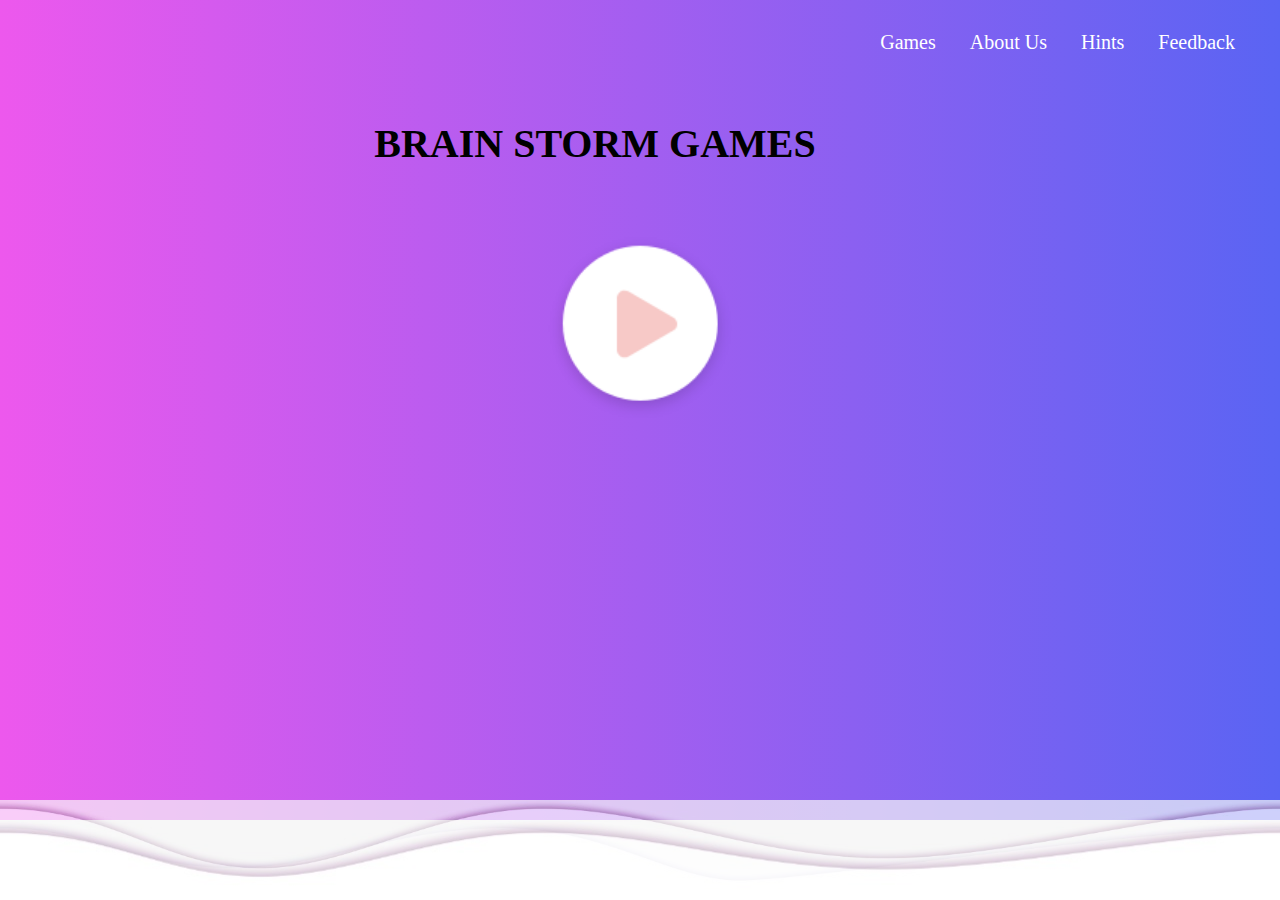
<file: Project/index.html>
<!DOCTYPE html>
<html lang="en">

<head>
    <meta charset="UTF-8">
    <meta http-equiv="X-UA-Compatible" content="IE=edge">
    <meta name="viewport" content="width=device-width, initial-scale=1.0">
    <style>
        .container1 {
            height: 200px;
            position: relative;
        }
        
        .center {
            margin: 0;
            position: absolute;
            top: 50%;
            left: 50%;
            -ms-transform: translate(-50%, -50%);
            transform: translate(-50%, -50%);
        }
    </style>
    <link rel="stylesheet" href="home.css">
    <title>Brain storm games</title>
</head>

<body>
    <!--<img src="new1 (2).jpg">-->
    <div class="container">
        <ul>
            <li><a href="games(homepage).html" id="a1">Games</a></li>
            <li><a href="about(homepage).html" id="a1">About Us</a></li>
            <li><a href="hints(homepage).html" id="a1">Hints</a></li>
            <li><a href="feedback(homepage).html" id="a1">Feedback</a></li>
        </ul>
        <div class="mid-text">
            <br>
            <br>
            <br>
            <br>
         <h1 style="font-weight:bold" id="f1">BRAIN STORM GAMES</h1>
            <br>
            <br>
            <div class="container1">
                <div class="center">
                    <a href="login.html"><img src="play.png" id="img"></a>
                    
                   <!--<a href="login.html"><button id="b">Get started</button></a>-->
                </div>
            </div>

        </div>

        <div class="line line-1">
            <div class="wave wave1" style="background-image:url( 1.jpeg)"></div>
        </div>
        <div class="line line-2">
            <div class="wave wave2" style="background-image:url(2.jpeg)"></div>
        </div>
        <div class="line line-3">
            <div class="wave wave3" style="background-image:url(3.jpeg)"></div>
        </div>
    </div>

</body>

</html>
</file>
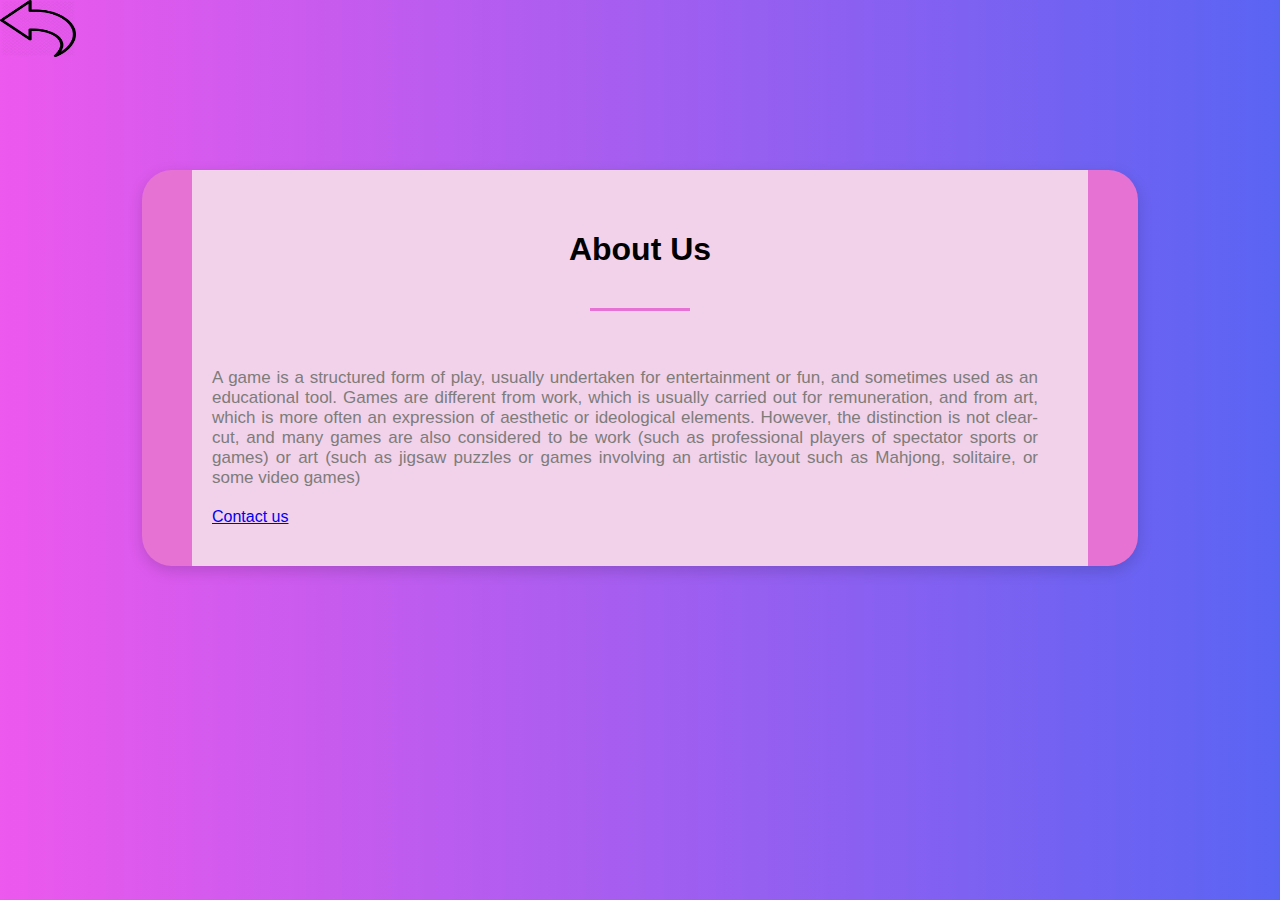
<file: Project/about(homepage).html>
<!DOCTYPE html>
<html lang="en" dir="ltr">
  <head>
    <meta charset="utf-8">
    <title></title>
    <link rel="stylesheet" href="about(homepage).css">
    <meta name="viewport" content="width=device-width, initial-sclae=1.0">
 
 
  </head>
  <body>
      <div class="about-section">
        <div class="inner-width">
          <h1>About Us</h1>
          <div class="border"></div>
          <div class="about-section-row">
            <div class="about-section-col">
                <div class="about">
                 <p>
                    A game is a structured form of play, usually undertaken for entertainment or fun, and sometimes used as an educational tool.
                    
                     Games are different from work, which is usually carried out for remuneration, and from art, which is more often an expression of aesthetic or ideological elements. 
                     
                     However, the distinction is not clear-cut, and many games are also considered to be work (such as professional players of spectator sports or games) or art (such as jigsaw puzzles or games involving an artistic layout such as Mahjong, solitaire, or some video games)
               </p> </div>
               <a href="#">Contact us</a>
            </div>
          </div>
        </div>
      </div>
      <a href="index.html"><img src="b8.jpg" id="img" style="text-align:center"></a>
  </body>
</html>
</file>
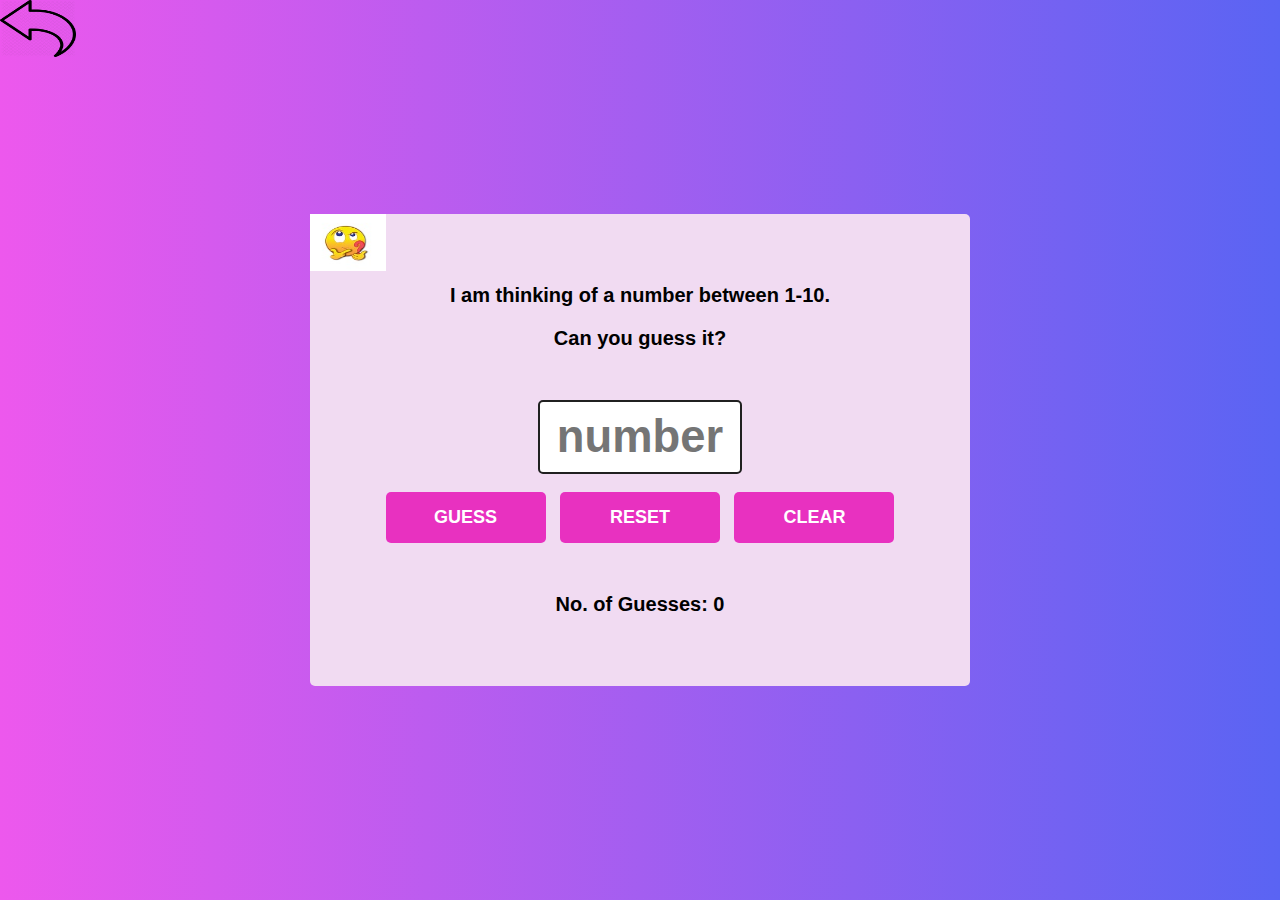
<file: Project/easy.html>
<!DOCTYPE html>
<html lang="en">
<head>
    <meta charset="UTF-8">
    <meta http-equiv="X-UA-Compatible" content="IE=edge">
    <meta name="viewport" content="width=device-width, initial-scale=1.0">
    <title>Document</title>
    <link rel="stylesheet" href="easy.css">
</head>
<body>
    <div class="container">
        <img src="img6.jpg" id="img" style="align-content: center;">
        <div id = 'row_1' align-content="center">
        <h3>I am thinking of a number between 1-10.</h3>
        <h3>Can you guess it?</h3>
        </div>
        <input type="text" placeholder="number" id="inputtext"><br>
        <div>
        <button onclick="Easyguessing()" id="my_btn">GUESS</button>
        <a href = "easy.html"><button id="my_btn">RESET</button></a>
        <button onclick = "document.getElementById('inputtext').value = ''" id="my_btn">CLEAR</button>
        </div>
        <p id="message1" style="font-size: 20px;"><b>No. of Guesses: 0</b></p>
    </div>
    <br>
    <br>
    <a href="number.html"><img src="b8.jpg" id="img"></a>
    <script src="easy.js"></script>
</body>
</html>
</file>
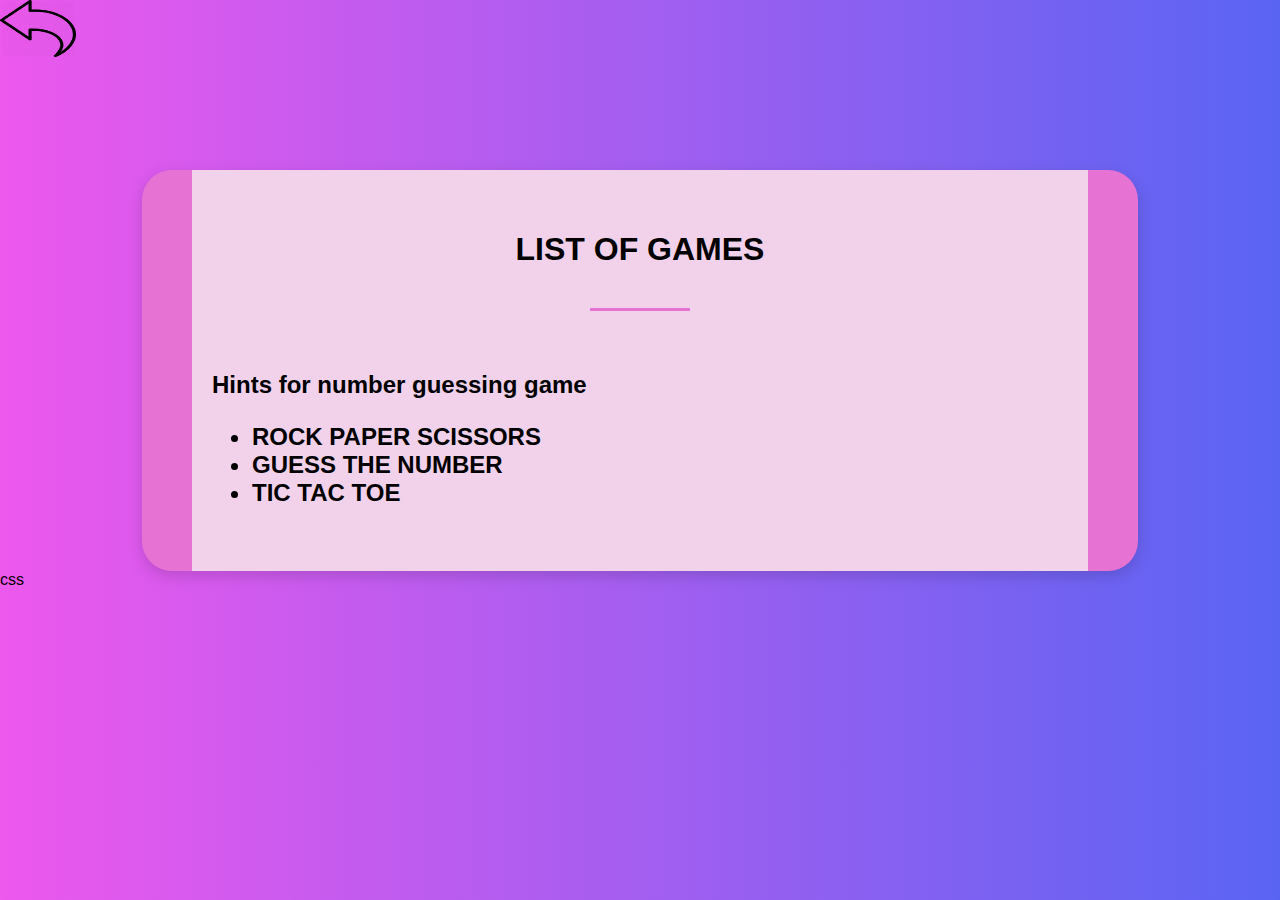
<file: Project/games(homepage).html>
<!DOCTYPE html>
<html lang="en" dir="ltr">
  <head>
    <meta charset="utf-8">
    <title></title>
    <link rel="stylesheet" href="games(homepage).css">
    <meta name="viewport" content="width=device-width, initial-sclae=1.0">
 
 
  </head>
  <body>
      <div class="about-section">
        <div class="inner-width">
          <h1>LIST OF GAMES</h1>
          <div class="border"></div>
          <div class="about-section-row">
            <div class="about-section-col">
                <div class="hints">
                    <h2>Hints for number guessing game
                 <ul>
                    <li>ROCK PAPER SCISSORS</li>
                    <li>GUESS THE NUMBER</li>
                    <li>TIC TAC TOE </li>
                    
                 </ul> </h2></div>
            
            </div>
          </div>
        </div>
      </div>
      <a href="index.html"><img src="b8.jpg" id="img" style="text-align:center"></a>
  </body>
</html>



css
</file>
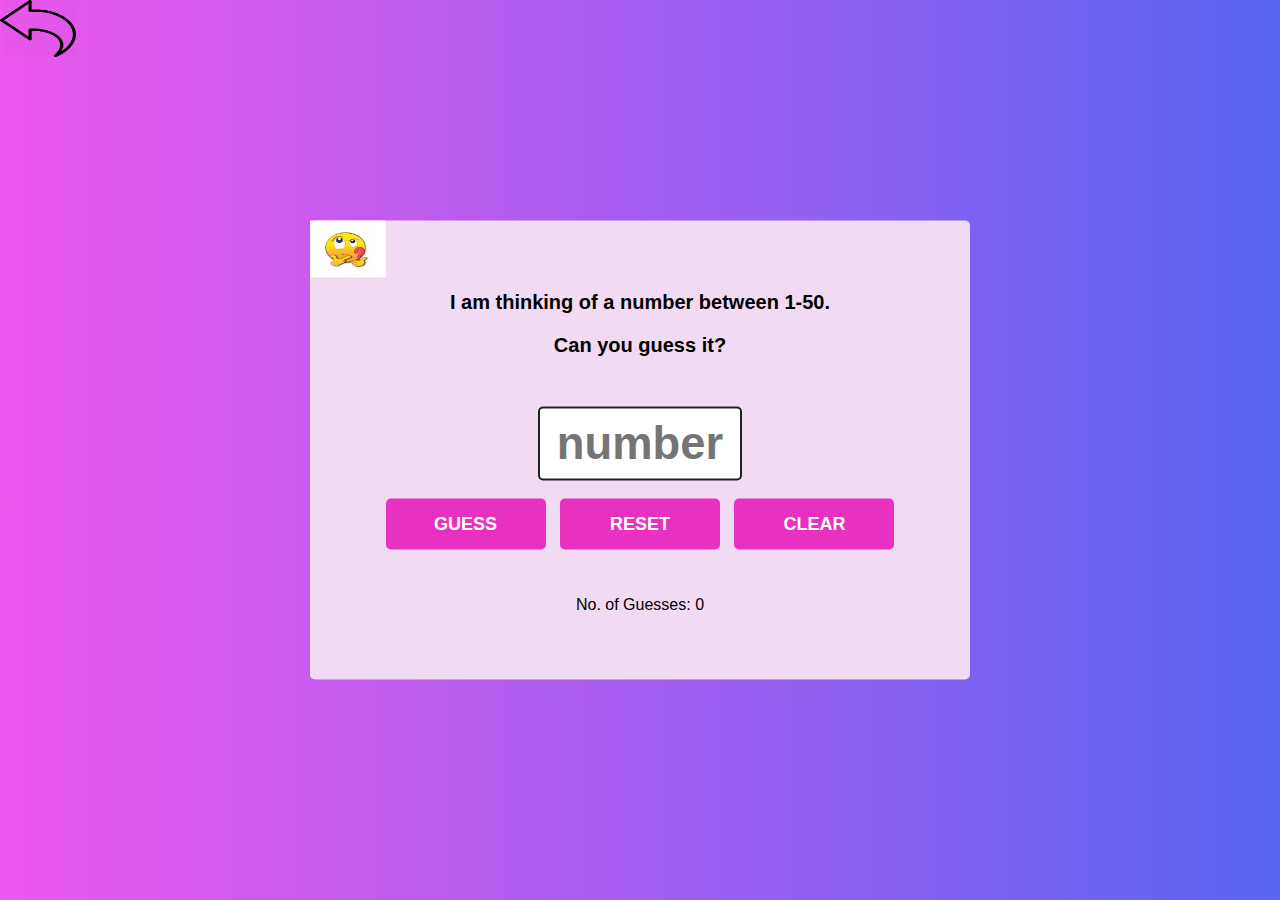
<file: Project/hard.html>
<!DOCTYPE html>
<html lang="en">
<head>
    <meta charset="UTF-8">
    <meta http-equiv="X-UA-Compatible" content="IE=edge">
    <meta name="viewport" content="width=device-width, initial-scale=1.0">
    <title>Document</title>
    <link rel="stylesheet" href="easy.css">
</head>
<body>
    <div class="container">
        <img src="img6.jpg" id="img" style="align-content: center;">
        <div id = "row_1" text-align="center">
            <h3>I am thinking of a number between 1-50.</h3>
            <h3>Can you guess it?</h3>
            </div>
        <input type="text" placeholder="number" id="inputtext"><br>
        <div>
        <button onclick="Hardguessing()" id="my_btn">GUESS</button>
        <a href="hard.html"><button id="my_btn">RESET</button></a>
        <button onclick = "document.getElementById('inputtext').value = ''" id="my_btn">CLEAR</button>
        </div>
        <p id="message1">No. of Guesses: 0</p>
    </div>
    <br>
    <br>
    <a href="number.html"><img src="b8.jpg" id="img"></a>
    <script src="hard.js"></script>
</body>
</html>
</file>
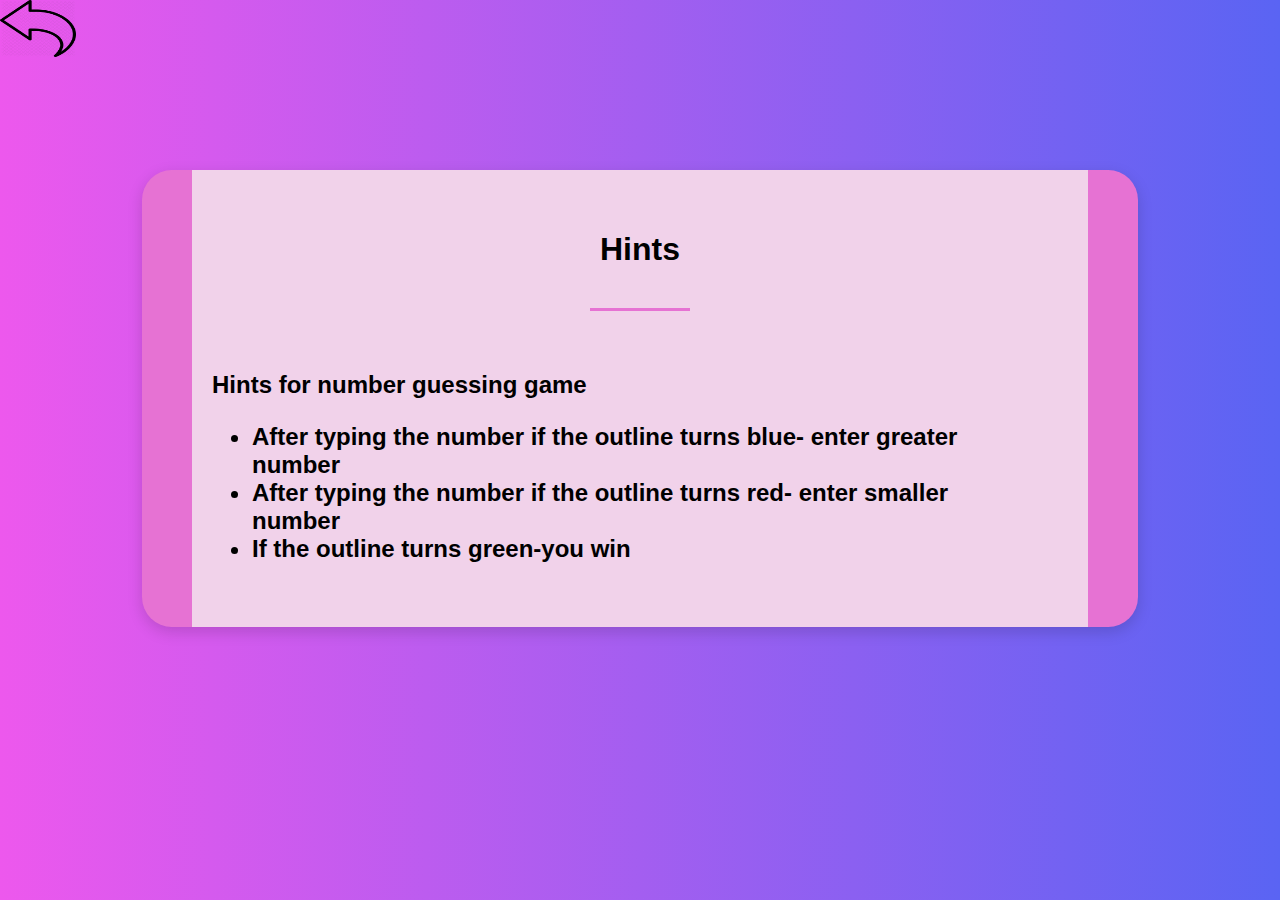
<file: Project/hints(homepage).html>
<!DOCTYPE html>
<html lang="en" dir="ltr">
  <head>
    <meta charset="utf-8">
    <title></title>
    <link rel="stylesheet" href="hints.css">
    <meta name="viewport" content="width=device-width, initial-sclae=1.0">
 
 
  </head>
  <body>
      <div class="about-section">
        <div class="inner-width">
          <h1>Hints</h1>
          <div class="border"></div>
          <div class="about-section-row">
            <div class="about-section-col">
                <div class="hints">
                    <h2>Hints for number guessing game
                 <ul>
                    <li>After typing the number if the outline turns blue- enter greater number</li>
                    <li>After typing the number if the outline turns red- enter smaller number</li>
                    <li>If the outline turns green-you win </li>
                    
                 </ul> </h2></div>
            
            </div>
          </div>
        </div>
      </div>
      <a href="index.html"><img src="b8.jpg" id="img" style="text-align:center"></a>
  </body>
</html>
</file>
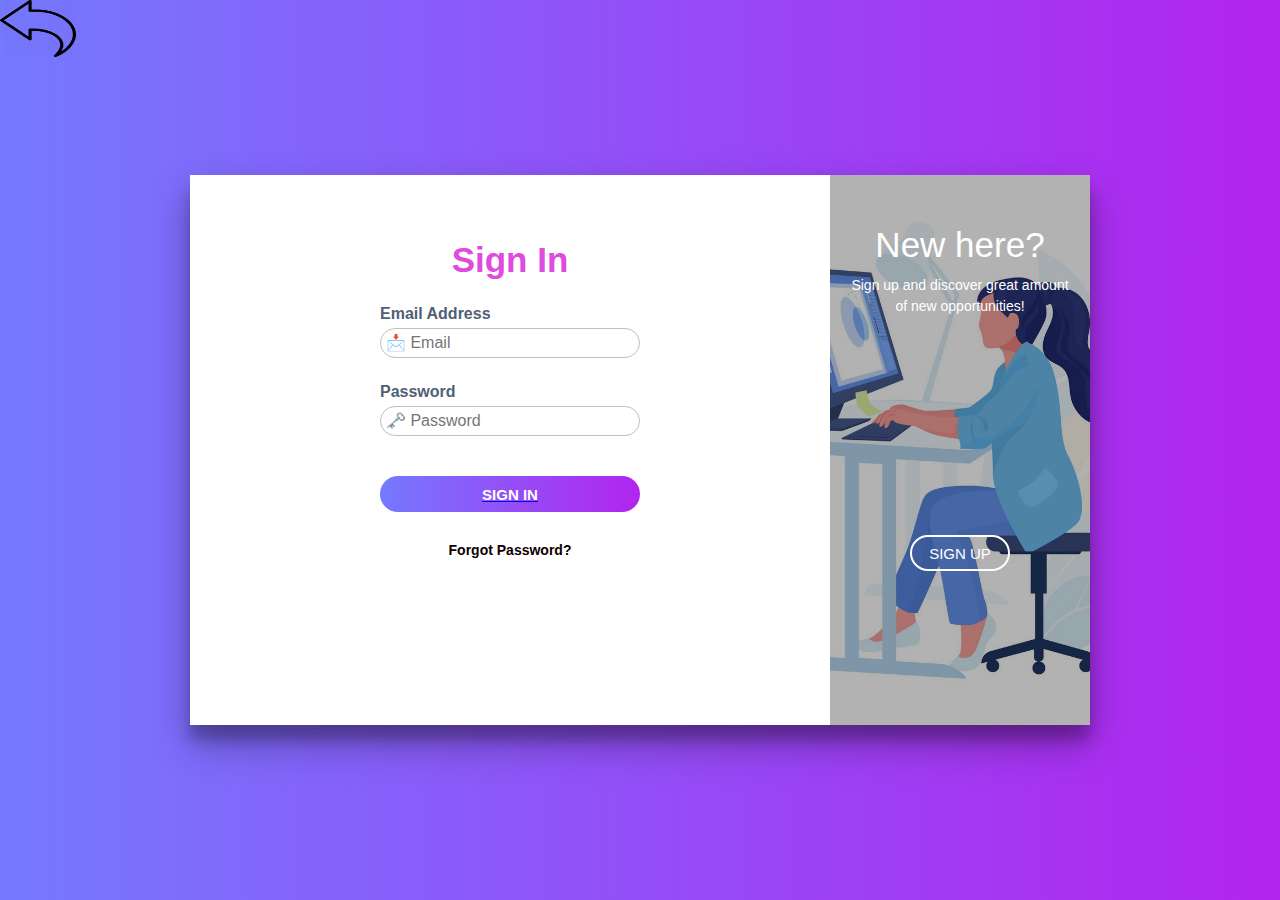
<file: Project/login.html>
<!DOCTYPE html>
<html lang="en">
<head>
    <meta charset="UTF-8">
    <meta http-equiv="X-UA-Compatible" content="IE=edge">
    <meta name="viewport" content="width=device-width, initial-scale=1.0">
    <link rel="stylesheet" href="login.css">
    <title>Login</title>
    <script src="https://code.jquery.com/jquery-3.6.1.js"></script>
</head>
<body>
    <h1><a href="index.html"><img src="b8.jpg" id="img"></a></h1>
    <div class="cont">
        <div class="form sign-in">
            <h2 id="h2">Sign In</h2>
            <label>
                <span>Email Address</span>
                <input type="email" name="email" placeholder="📩 Email">
            </label>
            <label>
                <span>Password</span>
                <input type="password" name="password" placeholder="🗝️ Password">
            </label>
            <a href="games.html"><button class="submit" type="button">Sign In</button></a>
            <p class="forgot-pass">Forgot Password?</p>
        </div>
        
        <div class="sub-cont">
            <div class="img">
                <div class="img-text m-up">
                    <h2>New here?</h2>
                    <p>Sign up and discover great amount of new opportunities!</p>
                </div>
                <div class="img-text m-in">
                    <h2>One of us?</h2>
                    <p>If you already has an account, just sign in. We've missed you!</p>
                </div>
                <div class="img-btn">
                    <span class="m-up">Sign Up</span>
                    <span class="m-in">Sign In</span>
                </div>
            </div>
        <form name="myform">
            <div class="form sign-up">
                <h2 id="h2">Sign Up</h2>
                <label>
                    <span>Name</span>
                    <input type="text" name="name" placeholder="🙎 Name">
                </label>
                <label>
                    <span>Email</span>
                    <input type="email"name="email" placeholder="📩 Email">
                </label>
                <label>
                    <span>Password</span>
                    <input type="password"name="password" placeholder="🗝️ Password">
                </label>
                <label>
                    <span>Confirm Password</span>
                    <input type="password" name="confirm password" placeholder="🗝️ Confirm Password">
                </label>
                <button type="submit" name="submit" class="submit">Sign Up Now</button>
                </div>
        </form>
        </div>
        </div>
        <script>
            
            const scriptURL = 'https://script.google.com/macros/s/AKfycbxnhyEedIavz0_6plp0EoJX4PwK0MZrZDpKiUns_tvGaAdulFgh8-E6q1mkym1gEJkHQQ/exec'
            const form = document.forms['myform']
      
        form.addEventListener('submit', e => {
          e.preventDefault()
          fetch(scriptURL, { method: 'POST', body: new FormData(form)})
            .then(response => alert('Success!'))
            .catch(error => console.error('Error!', error.message))
        })
          </script>
        
    <script src="login.js"></script>
</body>
</html>
</file>
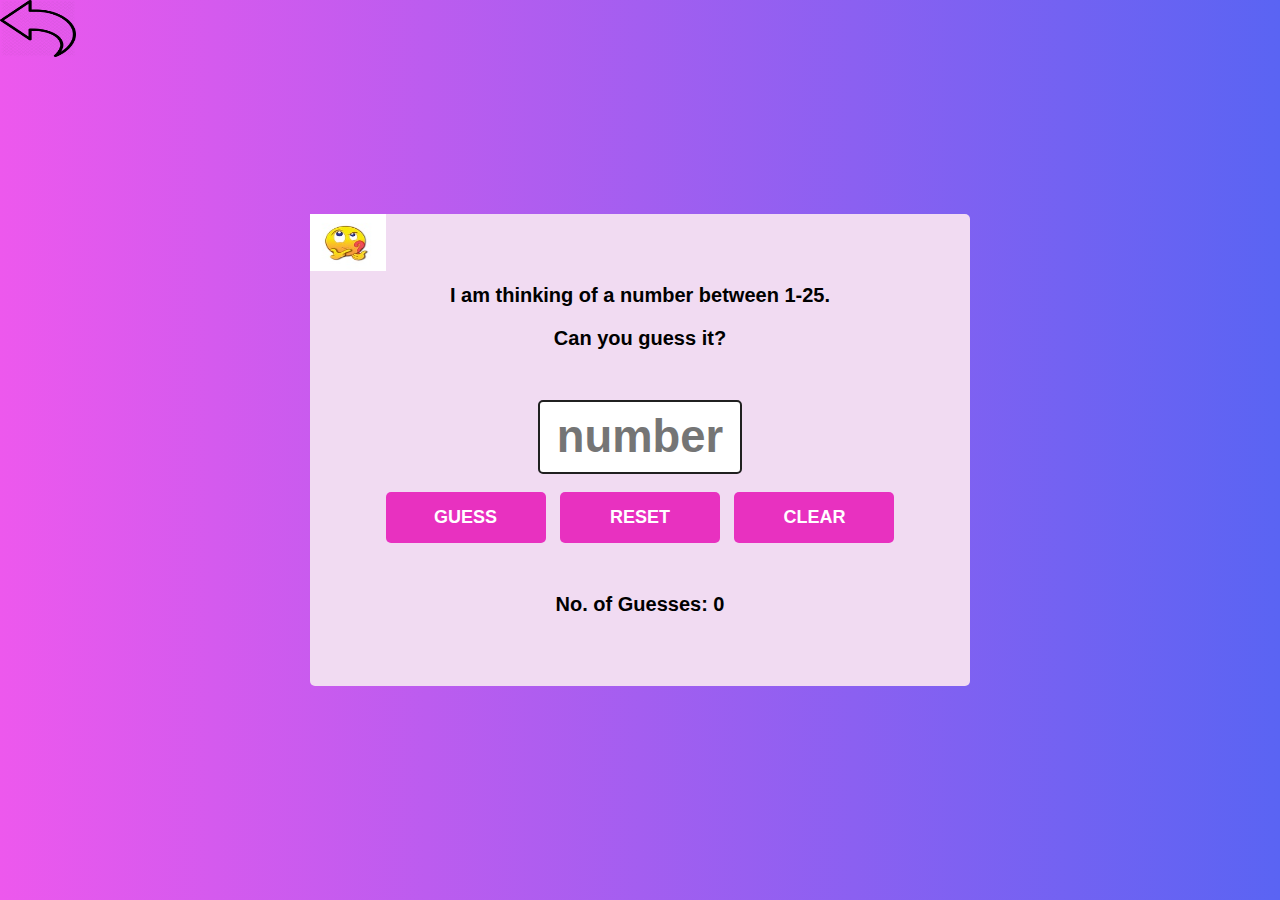
<file: Project/medium.html>
<!DOCTYPE html>
<html lang="en">
<head>
    <meta charset="UTF-8">
    <meta http-equiv="X-UA-Compatible" content="IE=edge">
    <meta name="viewport" content="width=device-width, initial-scale=1.0">
    <title>Document</title>
    <link rel="stylesheet" href="easy.css">
</head>
<body>
    <div class="container">
        <img src="img6.jpg" id="img" style="align-content: center;">
        <div id = 'row_1' align-content="center">
        <h3>I am thinking of a number between 1-25.</h3>
        <h3>Can you guess it?</h3>
        </div>
        <input type="text" placeholder="number" id="inputtext"><br>
        <div>
        <button onclick="Mediumguessing()" id="my_btn">GUESS</button>
        <a href = "medium.html"><button id="my_btn">RESET</button></a>
        <button onclick = "document.getElementById('inputtext').value = ''" id="my_btn">CLEAR</button>
        </div>
        <p id="message1" style="font-size: 20px;"><b>No. of Guesses: 0</b></p>
    </div>
    <br>
    <br>
    <a href="number.html"><img src="b8.jpg" id="img"></a>
    <script src="medium.js"></script>
</body>
</html>
</file>
<file: Project/home.css>
.container {
    position: absolute;
    left: 0;
    right: 0;
    top: 0;
    bottom: 0;
    margin: auto;
    overflow: hidden;
  }
  body{
    background:linear-gradient(to right,rgb(237, 88, 237),rgb(90, 100, 243));
    background-attachment: fixed;
  }
  
  
  .line {
    position: absolute;
    width: 100%;
    overflow: hidden;
    height: 100%;
    
  }
  
  ul {
    z-index: 99;
    position: absolute;
    list-style: none;
    right: 30px;
  }
  #d{
    width: 1500px;
    height: 250px;
  }
  
  #f1{
  margin-right:90px;
    font-size: 40px;
  }
  
  #btm {
    align-content: center;
    align-items: center;
  }
  
  ul li {
    display: inline-block;
    margin: 15px;
  }
  
  ul li a {
    text-decoration: none;
    color: #fff;
    font-family: quebec;
    font-size: 20px;
  }
  
  .mid-text {
    position: absolute;
    z-index: 99;
    top: 25%;
    left: 50%;
    transform: translate(-50%, -50%);
  }
  
  .mid-text h2 {
    color: #fff;
    font-family: big john;
    font-size: 50px;
  }
  
  .line-1 {
    z-index: 15;
    opacity: 0.5;
  }
  
  .line-2 {
    z-index: 10;
    opacity: 0.7;
  }
  
  .line-3 {
    z-index: 5;
  }
  #a1:hover{
    transform: scale(1.25);
  }
  #b{
    align-items: center;
    font-size: 30px;
    width: 200px;
    height: 75px;
    border-radius: 10px;
    background-color: rgb(237, 85, 222);
    border-color: #000;
    bottom: 40px;
  }
  #img{
    width: 200px;
  }
  #b:hover{
    transform: scale(1.25);
  }
  .wave {
    position: absolute;
    left: 0;
    width: 200%;
    height: 100%;
    background-repeat: repeat no-repeat;
    background-position: 0 bottom;
    transform-origin: center bottom;
  }
  
  .wave1 {
    -webkit-background-size: 50% 80px;
    background-size: 50% 80px;
  }
  
  .wave2 {
    -webkit-background-size: 50% 100px;
    background-size: 50% 100px;
    animation: animate 12s linear infinite;
  }
  
  .wave3 {
    -webkit-background-size: 50% 80px;
    background-size: 50% 80px;
    animation: animate 18s linear infinite;
  }
  
  @keyframes animate {
    0% {
        transform: translateX(0) scaleY(1) translateZ(0);
    }
    50% {
        transform: translateX(-25%) scaleY(0.5) translateZ(0);
    }
    100% {
        transform: translateX(-50%) scaleY(1) translateZ(0);
    }
  }
</file>
<file: Project/about(homepage).css>
body{
    margin: 0;
     padding: 0;
     font-family: "open sans",sans-serif;
     background:linear-gradient(to right,rgb(237, 88, 237),rgb(90, 100, 243));
     background-attachment: fixed;
    background-size: cover;
    height: 100%;
   
  }
  .about-section{
    width: 70%;
  background:rgb(241, 210, 234);
    padding: 40px 0;
    margin-left: auto;
    margin-right:auto;
    margin-top: 170px;
  box-shadow: rgba(0, 0, 0, 0.15) 0px 5px 15px 0px;
  border-radius: 30px;
  border-left: 50px solid #e672d3;
  border-right: 50px solid #e672d3;
   
   
  }
  .inner-width{
    max-width: 1000px;
    overflow: hidden;
    padding: 0 20px;
    margin: auto;
}
.about-section h1{
  text-align: center;
}
.border{
  width: 100px;
  height: 3px;
  background: #e672d3;
  margin: 40px auto;
}
.about-section-row{
  display: flex;
  flex-wrap: wrap;
}
.about-section-col{
  flex: 50%;
}
.about{
  padding-right: 30px;
}
.about p{
  text-align: justify;
  margin-bottom: 20px;
  color: #7E7C7A;
  font-size: 17px;
}
.about a{
  display: inline-block;
  color: #7E7C7A;
  text-decoration: none;
  border: 2px solid #e672d3;
  border-radius: 24px;
  padding: 8px 40px;
  transition: 0.4s linear;
}
.about a:hover{
  color: #fff;
  background:beige;
}
.skills{
    padding-left: 30px;
}
.skill{
  margin-bottom: 10px;
}
.title{
  color: #7E7C7A
}
#img{
  position: absolute;
  top: 0;
  left: 0;
  width: 2cm;
  height: 1.5cm;
}
.progress{
  width: 100%;
  height: 12px;
  background: #ddd;
  border-radius: 12px;
}
</file>
<file: Project/easy.css>
body{
    background:linear-gradient(to right,rgb(237, 88, 237),rgb(90, 100, 243));
    background-attachment: fixed;
}
.container{
    position:absolute;
    width: 50%;
    min-width: 580px;
    transform: translate(-50%,-50%);
    top:50%;
    left:50%;
    background-color: rgb(241, 219, 242);
    padding: 50px 10px;
    border-radius: 5px;
    display: grid;
    justify-items: center;
    font-family: 'Poppins',sans-serif;
}
#back{
    align-content : left;
    color: crimson;
    font:bold;
}
h3{
    text-align:center;
    font-size: 20px;
    font-weight:bold;
}
input[type="text"]{
    width: 200px;
    height: 30px;
    font-weight: 600;
    color: #1786cb;
    padding: 20px 0;
    text-align: center;
    margin-top: 30px;
    border-radius: 5px;
    border: 2px solid #202020;
    font-size: 1.2cm;
}
#name{
    font-size: xx-large;
    float: left;
}
button{
    width: 160px;
    padding: 15px 0;
    border-radius: 5px;
    background:rgb(232, 49, 192);
    color: white;
    border: none;
    font-size: 18px;
    font-weight: 600;
    margin-bottom: 30px;
    margin-left: 5px;
    margin-right: 5px;
}
p{
    font-weight: 400;
}
#img{
    position: absolute;
    top: 0;
    left: 0;
    width: 2cm;
    height: 1.5cm;
}
#img1{
    align-content: center;
    width: 0.5px;
    height: 2px;
}
message1{
    font-size: 20px;
}
</file>
<file: Project/games(homepage).css>
body{
    margin: 0;
     padding: 0;
     font-family: "open sans",sans-serif;
     background:linear-gradient(to right,rgb(237, 88, 237),rgb(90, 100, 243));
    background-attachment: fixed;
    background-size: cover;
    height: 100%;
   
  }
  .about-section{
    width: 70%;
  background:rgb(241, 210, 234);
    padding: 40px 0;
    margin-left: auto;
    margin-right:auto;
    margin-top: 170px;
  box-shadow: rgba(0, 0, 0, 0.15) 0px 5px 15px 0px;
  border-radius: 30px;
  border-left: 50px solid #e672d3;
  border-right: 50px solid #e672d3;
   
   
  }
  .inner-width{
    max-width: 1000px;
    overflow: hidden;
    padding: 0 20px;
    margin: auto;
}
.about-section h1{
  text-align: center;
}
.border{
  width: 100px;
  height: 3px;
  background: #e672d3;
  margin: 40px auto;
}
.about-section-row{
  display: flex;
  flex-wrap: wrap;
}
.about-section-col{
  flex: 50%;
}
.hints{
  padding-right: 30px;
}
.about p{
  text-align: justify;
  margin-bottom: 20px;
  color: #7E7C7A;
  font-size: 17px;
}
.about a{
  display: inline-block;
  color: #7E7C7A;
  text-decoration: none;
  border: 2px solid #3CEDA7;
  border-radius: 24px;
  padding: 8px 40px;
  transition: 0.4s linear;
}
.about a:hover{
  color: #fff;
  background:beige;
}
.skills{
    padding-left: 30px;
}
.skill{
  margin-bottom: 10px;
}
.title{
  color: #7E7C7A
}
#img{
  position: absolute;
  top: 0;
  left: 0;
  width: 2cm;
  height: 1.5cm;
}
.progress{
  width: 100%;
  height: 12px;
  background: #ddd;
  border-radius: 12px;
}
</file>
<file: Project/hints.css>
body{
    margin: 0;
     padding: 0;
     font-family: "open sans",sans-serif;
     background:linear-gradient(to right,rgb(237, 88, 237),rgb(90, 100, 243));
     background-attachment: fixed;
    background-size: cover;
    height: 100%;
   
  }
  .about-section{
    width: 70%;
  background:rgb(241, 210, 234);
    padding: 40px 0;
    margin-left: auto;
    margin-right:auto;
    margin-top: 170px;
  box-shadow: rgba(0, 0, 0, 0.15) 0px 5px 15px 0px;
  border-radius: 30px;
  border-left: 50px solid #e672d3;
  border-right: 50px solid #e672d3;
   
   
  }
  .inner-width{
    max-width: 1000px;
    overflow: hidden;
    padding: 0 20px;
    margin: auto;
}
.about-section h1{
  text-align: center;
}
.border{
  width: 100px;
  height: 3px;
  background: #e672d3;
  margin: 40px auto;
}
.about-section-row{
  display: flex;
  flex-wrap: wrap;
}
.about-section-col{
  flex: 50%;
}
.hints{
  padding-right: 30px;
}
.about p{
  text-align: justify;
  margin-bottom: 20px;
  color: #7E7C7A;
  font-size: 17px;
}
.about a{
  display: inline-block;
  color: #7E7C7A;
  text-decoration: none;
  border: 2px solid #3CEDA7;
  border-radius: 24px;
  padding: 8px 40px;
  transition: 0.4s linear;
}
.about a:hover{
  color: #fff;
  background:beige;
}
.skills{
    padding-left: 30px;
}
.skill{
  margin-bottom: 10px;
}
.title{
  color: #7E7C7A
}
#img{
  position: absolute;
  top: 0;
  left: 0;
  width: 2cm;
  height: 1.5cm;
}
.progress{
  width: 100%;
  height: 12px;
  background: #ddd;
  border-radius: 12px;
}
</file>
<file: Project/login.css>
*, *:before, *:after{
    margin: 0;
    padding: 0;
    box-sizing: border-box;
    font-family: 'Nunito', sans-serif;
  }
  
  body{
    width: 100%;
    height: 100vh;
    display: flex;
    justify-content: center;
    align-items: center;
    background: -webkit-linear-gradient(left, #7579ff, #b224ef);
    font-family: 'Nunito', sans-serif;
  }
  
  input, button{
    border:none;
    outline: none;
    background: none;
  }
  
  .cont{
    overflow: hidden;
    position: relative;
    width: 900px;
    height: 550px;
    background: #fff;
    box-shadow: 0 19px 38px rgba(0, 0, 0, 0.30), 0 15px 12px rgba(0, 0, 0, 0.22);
  }
  
  .form{
    position: relative;
    width: 640px;
    height: 100%;
    padding: 50px 30px;
    -webkit-transition:-webkit-transform 1.2s ease-in-out;
    transition: -webkit-transform 1.2s ease-in-out;
    transition: transform 1.2s ease-in-out;
    transition: transform 1.2s ease-in-out, -webkit-transform 1.2s ease-in-out;
  }
  
  h2,#h2{
    width: 100%;
    font-size: 35px;
    text-align: center;
  }
  #h2{
    color: #df4adf;
  }
  
  label{
    display: block;
    width: 260px;
    margin: 25px auto 0;
    text-align: left;
  }
  
  label span{
    font-size: 16px;
    font-weight: 600;
    color: #505f75;
    /*text-transform: uppercase;*/
  }
  
  input{
    display: block;
    width: 100%;
    margin-top: 5px;
    font-size: 16px;
    padding: 5px;
    border: 1px solid rgba(109, 93, 93, 0.4);
    border-radius: 20px;
    text-align: left;
    font-family: 'Nunito', sans-serif; 
  }
  
  button{
    display: block;
    margin: 0 auto;
    width: 260px;
    height: 36px;
    border-radius: 30px;
    color: #fff;
    font-size: 15px;
    cursor: pointer;
  }
  #img{
    position: absolute;
    top: 0;
    left: 0;
    width: 2cm;
    height: 1.5cm;
}
  
  .submit{
    margin-top: 40px;
    margin-bottom: 30px;
    text-transform: uppercase;
    font-weight: 600;
    font-family: 'Nunito', sans-serif;
    background: -webkit-linear-gradient(left, #7579ff, #b224ef);
  }
  
  .submit:hover{
    background: -webkit-linear-gradient(left, #b224ef, #7579ff);
  }
  
  .forgot-pass{
    margin-top: 15px;
    text-align: center;
    font-size: 14px;
    font-weight: 600;
    color: #0c0101;
    cursor: pointer;
  }
  
  .forgot-pass:hover{
    color: red;
  }
  
  .social-media{
    width: 100%;
    text-align: center;
    margin-top: 20px;
  }
  
  .social-media ul{
    list-style: none;
  }
  
  .social-media ul li{
    display: inline-block;
    cursor: pointer;
    margin: 25px 15px;
  }
  
  .social-media img{
    width: 40px;
    height: 40px;
  }
  
  .sub-cont{
    overflow: hidden;
    position: absolute;
    left: 640px;
    top: 0;
    width: 900px;
    height: 100%;
    padding-left: 260px;
    background: #fff;
    -webkit-transition: -webkit-transform 1.2s ease-in-out;
    transition: -webkit-transform 1.2s ease-in-out;
    transition: transform 1.2s ease-in-out;
  }
  
  .cont.s-signup .sub-cont{
    -webkit-transform:translate3d(-640px, 0, 0);
            transform:translate3d(-640px, 0, 0);
  }
  
  .img{
    overflow: hidden;
    z-index: 2;
    position: absolute;
    left: 0;
    top: 0;
    width: 260px;
    height: 100%;
    padding-top: 360px;
  }
  
  .img:before{
    content: '';
    position: absolute;
    right: 0;
    top: 0;
    width: 397px;
    height: 100%;
   background-image: url(login_img2.jpg);
    background-size: cover;
    transition: -webkit-transform 1.2s ease-in-out;
    transition: transform 1.2s ease-in-out, -webkit-transform 1.2s ease-in-out;
  }
  
  .img:after{
    content: '';
    position: absolute;
    left: 0;
    top: 0;
    width: 100%;
    height: 100%;
    background: rgba(0,0,0,0.3);
  }
  
  .cont.s-signup .img:before{
    -webkit-transform:translate3d(640px, 0, 0);
            transform:translate3d(640px, 0, 0);
  }
  
  .img-text{
    z-index: 2;
    position: absolute;
    left: 0;
    top: 50px;
    width: 100%;
    padding: 0 20px;
    text-align: center;
    color: #fff;
    -webkit-transition:-webkit-transform 1.2s ease-in-out;
    transition: -webkit-transform 1.2s ease-in-out;
    transition: transform 1.2s ease-in-out, -webkit-transform 1.2s ease-in-out;
  }
  
  .img-text h2{
    margin-bottom: 10px;
    font-weight: normal;
  }
  
  .img-text p{
    font-size: 14px;
    line-height: 1.5;
  }
  
  .cont.s-signup .img-text.m-up{
    -webkit-transform:translateX(520px);
            transform:translateX(520px);
  }
  
  .img-text.m-in{
    -webkit-transform:translateX(-520px);
            transform:translateX(-520px);
  }
  
  .cont.s-signup .img-text.m-in{
    -webkit-transform:translateX(0);
            transform:translateX(0);
  }
  
  
  .sign-in{
    padding-top: 65px;
    -webkit-transition-timing-function:ease-out;
            transition-timing-function:ease-out;
  }
  
  .cont.s-signup .sign-in{
    -webkit-transition-timing-function:ease-in-out;
            transition-timing-function:ease-in-out;
    -webkit-transition-duration:1.2s;
            transition-duration:1.2s; 
    -webkit-transform:translate3d(640px, 0, 0);
            transform:translate3d(640px, 0, 0);
  }
  
  .img-btn{
    overflow: hidden;
    z-index: 2;
    position: relative;
    width: 100px;
    height: 36px;
    margin: 0 auto;
    background: transparent;
    color: #fff;
    text-transform: uppercase;
    font-size: 15px;
    cursor: pointer;
  }
  
  .img-btn:after{
    content: '';
    z-index: 2;
    position: absolute;
    left: 0;
    top: 0;
    width: 100%;
    height: 100%;
    border: 2px solid #fff;
    border-radius: 30px;
  }
  
  .img-btn span{
    position: absolute;
    left: 0;
    top: 0;
    display: -webkit-box;
    display: flex;
    -webkit-box-pack:center;
    justify-content: center;
    align-items: center;
    width: 100%;
    height: 100%;
    -webkit-transition:-webkit-transform 1.2s;
    transition: -webkit-transform 1.2s;
    transition: transform 1.2s;
    transition: transform 1.2s, -webkit-transform 1.2s;;
  }
  
  .img-btn span.m-in{
    -webkit-transform:translateY(-72px);
            transform:translateY(-72px);
  }
  
  .cont.s-signup .img-btn span.m-in{
    -webkit-transform:translateY(0);
            transform:translateY(0);
  }
  
  .cont.s-signup .img-btn span.m-up{
    -webkit-transform:translateY(72px);
            transform:translateY(72px);
  }
  
  .sign-up{
    -webkit-transform:translate3d(-900px, 0, 0);
            transform:translate3d(-900px, 0, 0);
  }
  
  .cont.s-signup .sign-up{
    -webkit-transform:translate3d(0, 0, 0);
            transform:translate3d(0, 0, 0);
  }
@media(max-width:779px){
  .cont{
    width: 100%;
    height: 100%;
}
}
</file>
